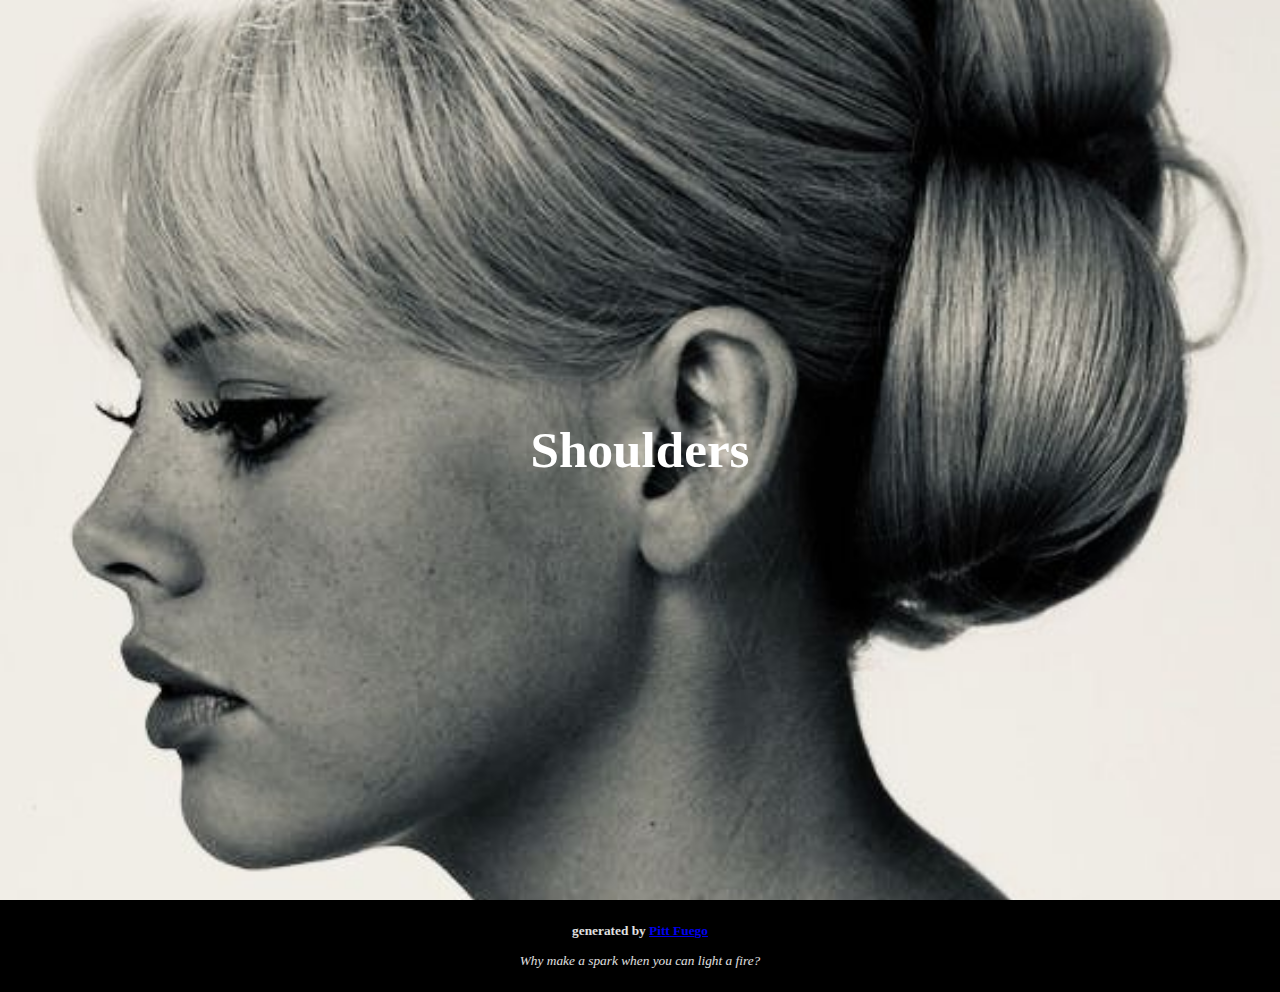
<file: head.html>
<!--Looks like you're ready to get making with Pitt Fuego Webtext Generator. Good luck. Let's remember a few basic things:

1. If you haven't worked through one of our Pitt Fuego introductory tools (Electrate Fuego or I Am...A Project in Becoming), please do so. These programs will give you the basic skills to use this webtext generator.
2. Add content from code repository at the bottom of this file. Copy and paste from <div> to </div>.
3. Pay attention to file management - keep your asset names simple or use camel case.
4. Make sure your code matches your asset/file type. Code is case sensitive,
5. Describe all images and clearly label links and buttons for accessibility  purposes.
6. Consult w3.org when your code needs to do more than it does.
7. Control Z, Control Z, Control Z...
8. Publish, share, spread the Fuego!-->

<!--BTW. You can leave these hidden HTML text fields be, or delete them. They are but road signs, absent from the larger design-->

<!DOCTYPE html>
<html lang="en">
<head>
<title>Jordan Cyborg</title>
<meta charset="UTF-8">
<meta name="viewport" content="width=device-width, initial-scale=1">
<link rel="stylesheet" type="text/css" href="style.css">
</head>


<body>

<!--To adjust hero image and text, find hero-image class on style.css-->
<div class="hero-image2">
  <div class="hero-text">
    <h1><a href="shoulders.html" style="color: rgb(255, 255, 255); text-decoration: none;">Shoulders</a></h1>
  </div>
</div>




  <div id="logo">
          <p><b>generated by <a href="https://pitt-fuego.github.io/Pitt-Fuego-Coding-Tools/">Pitt Fuego</a></b></p>
          <p><em>Why make a spark when you can light a fire?</em></p>
  </div>

  </body>
     </html>




     <!--Code Snippets - Looking to add components? You've come to the right place. Copy code snippets from <div> to </div> and add to the body section. Adjust class properties on style.css.


     ***Add Text Block***

     (Format textblock using inline styling: text-align: left, center, justify, right; Format text: Italics: <em>italics</em>; Bold: <b>bold</b>; Link Website: <a href="link">LinkName</a>; Link Asset: <a href=filename.pdf>FileName</a>; Line Breaks: <br></br>)

     (use <h3> header and <p> for longer content)

     <div class="textblock" style="text-align: left">
         <h2>Header</h2>
         <h3>We recommend using our mobile-ready text sizing. Lorem ipsum dolor sit amet, consectetur adipiscing elit, sed do eiusmod tempor incididunt ut labore et dolore magna aliqua. Ut enim ad minim veniam, quis nostrud exercitation ullamco laboris nisi ut aliquip ex ea commodo consequat. Duis aute irure dolor in reprehenderit in voluptate velit esse cillum dolore eu fugiat nulla pariatur. Excepteur sint occaecat cupidatat non proident, sunt in culpa qui officia deserunt mollit anim id est laborum.</h3>
     </div>



     ***Add Block Quote***

     (Format text: Italics: <em>italics</em>; Bold: <b>bold</b>. For more stylings, find blockquote class on style.css)

     <div class="blockquote" style="text-align: center">
         <h2>Excepteur sint occaecat cupidatat non proident!</h2>
     </div>



     ***Add Bulleted Points to Textblock***

     (Change <ul></ul> to <ol></ol> to change from unordered list to ordered list. For more stylings, find the ul/li classes on style.css)

     <div class= "ul">
             <li>first</li>
             <li>second</li>
             <li>third</li>
     </div>

     -or- (try a nested list)

     <div class="ul">
         <li>Coffee</li>
         <li>Tea
           <ul>
             <li>Black tea</li>
             <li>Green tea</li>
           </ul>
          </li>
         <li>Milk</li>
      </div>



      ***Add a Button***

      (Clearly label button for accessibility purposes. If this is not possible, include: aria-label=”label for accessibility purposes.” For more stylings, find button class on style.css)

      <div class="buttonbox">
         <a href="https://pitt-fuego.github.io/Pitt-Fuego-Coding-Tools/" class="button" aria-label="">Button</a>
      </div>




     ***Embed YouTube Video***

     <div class="video">
       <div class="video-container">
         <iframe width="560" height="315" src="https://www.youtube.com/embed/QzMJtLUncIg" title="YouTube video player" frameborder="0" allow="accelerometer; autoplay; clipboard-write; encrypted-media; gyroscope; picture-in-picture" allowfullscreen></iframe>
     </div>
         <p>Add a caption.</p>
     </div>



     ***Add a Standard Image***

     (Control image properties with inline width value.)

     <img src="fuego.jpg" alt="describe the image HERE for accessibility purposes" style="width:30%;" class="center-img">
     <p style="text-align: center"><em>Add a caption.</em></p>



     ***Add Image Block with Padding and Caption*** (Control image properties with inline width value.)

     <div class="imgageblock">
         <img src="fuego.jpg" alt="describe the image HERE for accessibility purposes" style="width:100%;">
          <p style="text-align: center"><em>Add a caption.</em></p>
     </div>



     ***Add a Photo Grid***

     <div class="photogrid">
     <div class="row">
         <div class="column">
             <img src="pgrid1.jpg" alt="describe the image HERE for accessibility purposes">
             <img src="pgrid2.jpg" alt="describe the image HERE for accessibility purposes">
         </div>
         <div class="column">
             <img src="pgrid3.jpg" alt="describe the image HERE for accessibility purposes">
             <img src="pgrid4.jpg" alt="describe the image HERE for accessibility purposes">
         </div>
         <div class="column">
             <img src="pgrid5.jpg" alt="describe the image HERE for accessibility purposes">
             <img src="pgrid6.jpg" alt="describe the image HERE for accessibility purposes">
         </div>
     </div>
         <p><em>Add a caption.</em></p>
     </div>



     ***Add a Parallax Window***

     (To adjust window, find parallax class on style.css)

     <div class="parallax"></div>



     ***Add a Copyright Footer***

     <div id="footer">
       <p>Copyright Your Name, Year.</p>
     </div>




     ***Need something that's not here? Then you probably don't need it. But okay...go to w3 Schools***



     Looking to publish this webtext in GitHub? Here are your next steps:

     Sign in to GitHub. Create a new repository. Name it. Click “uploading an existing file,” then select/drag and drop all of your files... all of them, index.html. style.css, readme, and your image assets. Click "commit." Now go to your repository "settings." Scroll down to "Pages." Here you will change "source" from "none" to "main" branch. This will publish your webtext online. Copy your URL from this settings page...and now it's time to circulate your webtext! Peace and love only, Stephen Quigley, University of Pittsburgh, 2021.-->
</file>
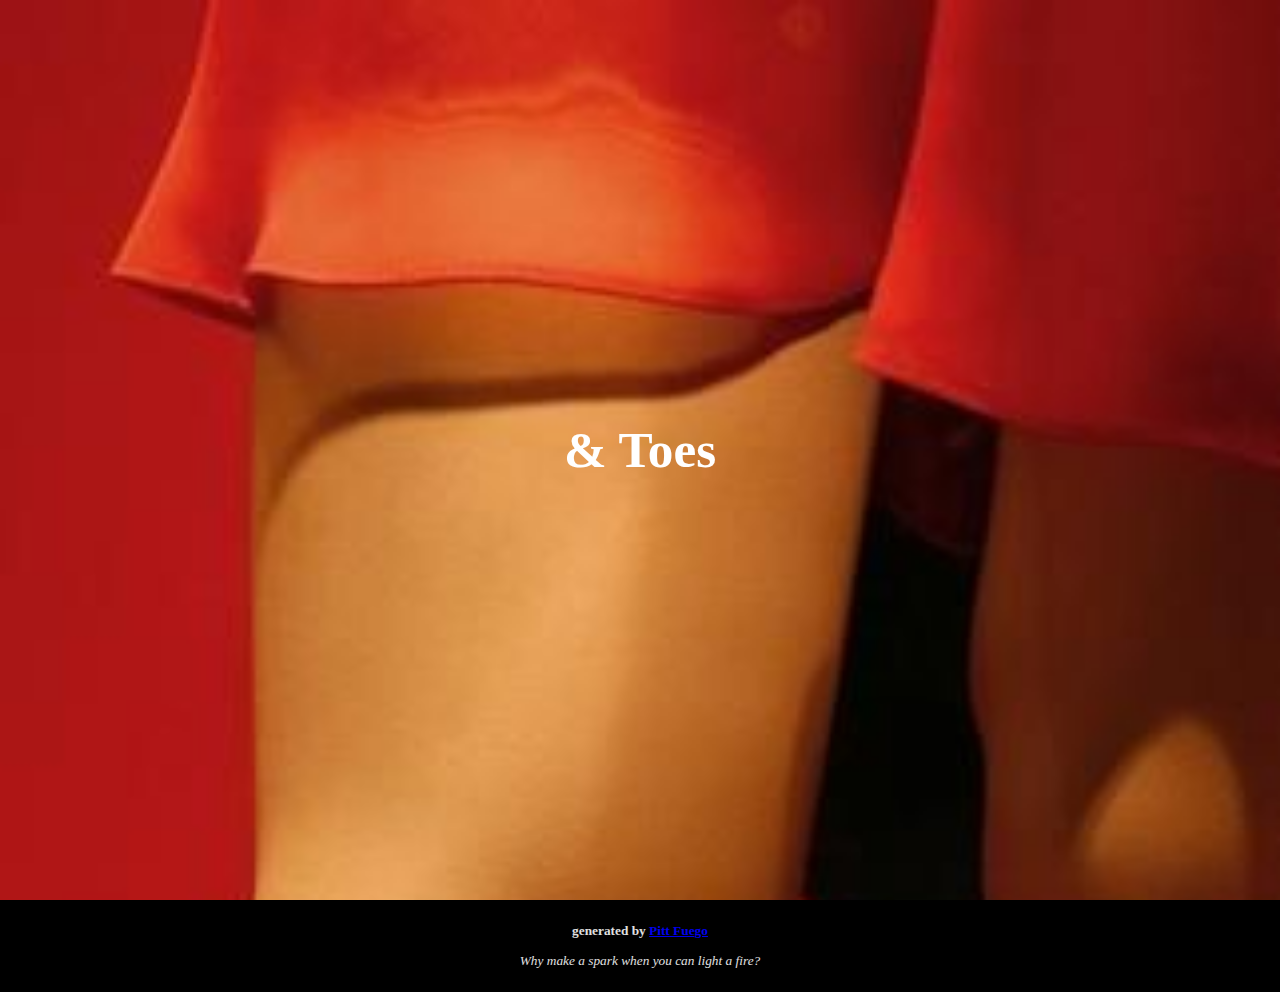
<file: knees.html>
<!DOCTYPE html>
<html lang="en">
<head>
<title>Jordan Cyborg</title>
<meta charset="UTF-8">
<meta name="viewport" content="width=device-width, initial-scale=1">
<link rel="stylesheet" type="text/css" href="style.css">
</head>


<body>

<div class="hero-image4">
  <div class="hero-text">
    <h1><a href="toes.html" style="color: rgb(255, 255, 255); text-decoration: none;">& Toes</a></h1>
  </div>
</div>




  <div id="logo">
          <p><b>generated by <a href="https://pitt-fuego.github.io/Pitt-Fuego-Coding-Tools/">Pitt Fuego</a></b></p>
          <p><em>Why make a spark when you can light a fire?</em></p>
  </div>

  </body>
     </html>
</file>
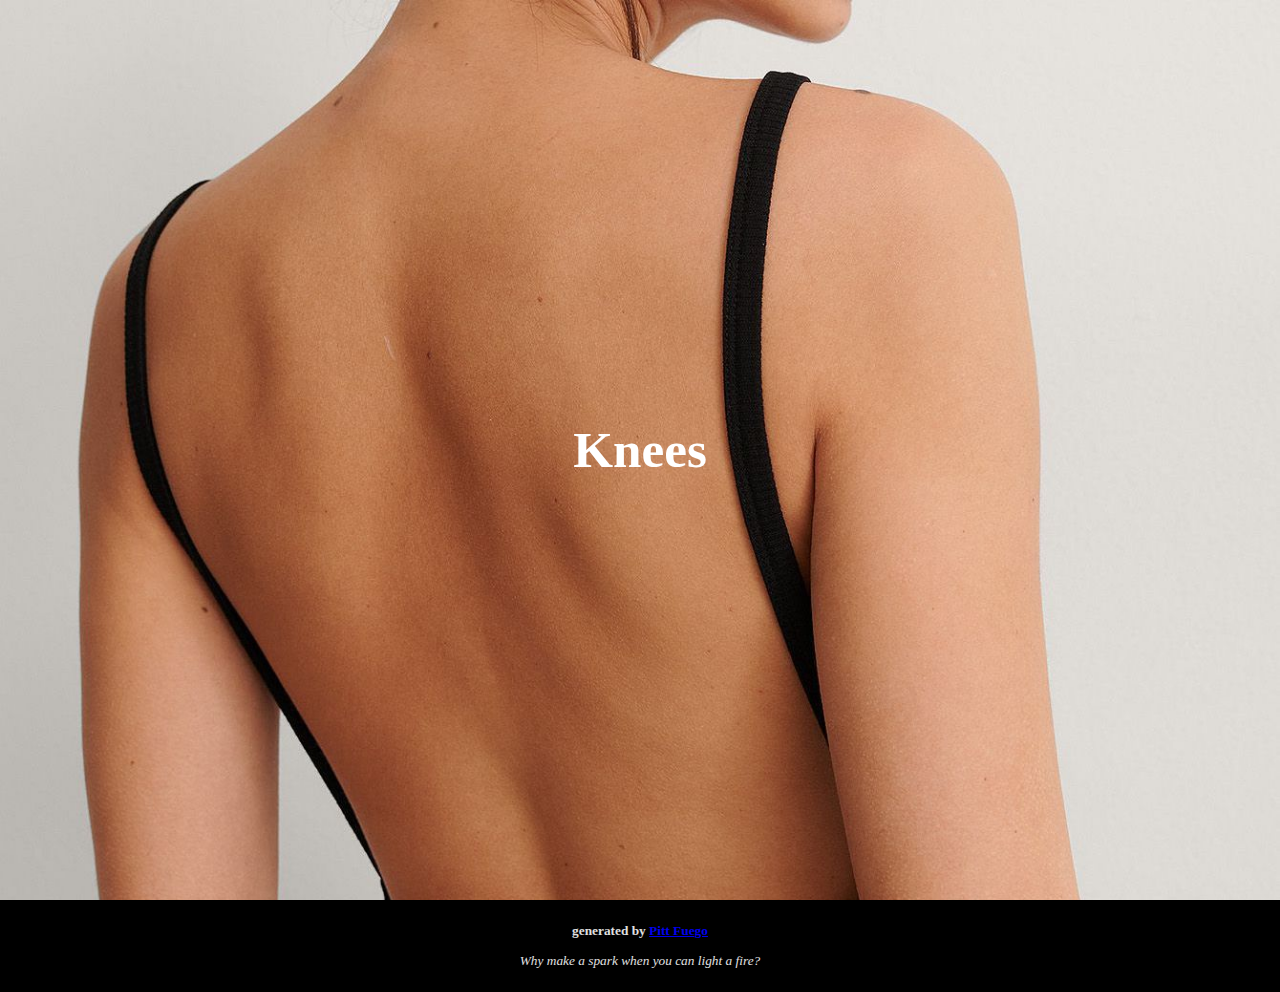
<file: shoulders.html>
<!DOCTYPE html>
<html lang="en">
<head>
<title>Jordan Cyborg</title>
<meta charset="UTF-8">
<meta name="viewport" content="width=device-width, initial-scale=1">
<link rel="stylesheet" type="text/css" href="style.css">
</head>


<body>

<!--To adjust hero image and text, find hero-image class on style.css-->
<div class="hero-image3">
  <div class="hero-text">
    <h1><a href="knees.html" style="color: rgb(255, 255, 255); text-decoration: none;">Knees</a></h1>
  </div>
</div>




  <div id="logo">
          <p><b>generated by <a href="https://pitt-fuego.github.io/Pitt-Fuego-Coding-Tools/">Pitt Fuego</a></b></p>
          <p><em>Why make a spark when you can light a fire?</em></p>
  </div>

  </body>
     </html>
</file>
<file: style.css>
body, html {
  height: 100%;
  margin: 0;
  font-family: Georgia, 'Times New Roman', Times, serif;
}

a:hover {
    color:rgb(220, 17, 17);
}

.hero-image {
    /* - HERO -
    This code controls your "hero image." You will need to change hero.jpg to match your asset */
    background-image: linear-gradient(rgba(0, 0, 0, 100), rgba(0, 0, 0, 100)), url("hero.jpg");
    height: 100%;
    background-attachment: fixed;
    background-position: center;
    background-repeat: no-repeat;
    background-size: cover;
    position: relative;
}
.hero-image2 {
    background-image: url("head13.jpeg");
    height: 100%;
    background-attachment: fixed;
    background-position: center;
    background-repeat: no-repeat;
    background-size: cover;
    position: relative;
}
.hero-image3 {
    background-image: url("shoulder6.jpeg");
    height: 100%;
    background-attachment:local;
    background-position: top;
    background-repeat: no-repeat;
    background-size: cover;
    position: relative;
}
.hero-image4 {
    background-image: url("knees1.jpeg");
    height: 100%;
    background-attachment:local;
    background-position: top;
    background-repeat: no-repeat;
    background-size: cover;
    position: relative;
}

/* Places text in the middle of the image */
.hero-text {
    text-align: center;
    position: absolute;
    top: 50%;
    left: 50%;
    transform: translate(-50%, -50%);
    color: white;
    font-size: 160%;
    line-height: 2em;
}



.hero-text h2 {
    text-align: right;
    position: relative;
    top: 30%;
    left: 10%;
    transform: translate(-50%, -50%);
    color: white;
    font-size: 160%;
    line-height: 2em;
  }


.textblock {
    padding-top: 100px;
    padding-bottom: 100px;
    padding-left: 100px;
    padding-right: 100px;
  }


.blockquote {
    background-color: #;
    border-top: 3px solid #000;
    border-bottom: 3px solid #000;
    padding-left: 20px;
    padding-right: 20px;
    margin: 10%;
}

/* Change your button colors and other attributes here. */
.buttonbox {
    display: flex;
    justify-content: center;
    align-items: center;
    height: 200px;
    border: 0px solid #;
}

.button {
    background-color: #2A5DB0;
    border: none;
    color: white;
    padding: 15px 32px;
    text-align: center;
    display: inline-block;
    font-size: 16px;
    cursor: pointer;
}

.button:hover {
    background-color: #4682B4;
}

/* Change unordered list from disc (default) to circle, square, or none. */
.ul {
    list-style-type: disc;
    font-size: 20pt;
    padding: 20px;
}

/* Change orderd list from upper-roman to lower-alpha. */
.ol {
    list-style-type: upper-roman;
    font-size: 20pt;
    padding: 20px;
}

/* Learn other list conventions: https://www.w3schools.com/cssref/pr_list-style-type.asp */

.video {
    text-align: center;
}

.video-container {
  	position:relative;
  	padding-bottom:56.25%;
  	padding-top:30px;
  	height:0;
  	overflow:hidden;
    text-align: center;
  }

.video-container iframe, .video-container object, .video-container embed {
  	position:absolute;
  	top:0;
  	left:0;
  	width:100%;
  	height:100%;
  }


/* Preset Image Controls

This section of CSS helps organize images to position and center the image to scale nicely on all screens */

.center-img {
  display: block;
  margin-left: auto;
  margin-right: auto;
}

.imgageblock {
      display: block;
      margin-left: auto;
      margin-right: auto;
      padding-top: 100px;
      padding-bottom: 100px;
  }


/*  - PARALLAX -
This code controls that cool parallax image and scrolling effect. Change the image "fuego.jpg" below to match your asset.*/


.parallax {
    background-image: url("parallax.jpg");

    /* Set a specific height */
    height: 500px;

    /* control the parallax scrolling effect */
    background-attachment: fixed;
    background-position: center;
    background-repeat: no-repeat;
    background-size: cover;
    padding-top: 100px;
    padding-bottom: 100px;

}


/* This code stops the parallax image and scrolling effect for small screens--at the moment, iPhones just don't it.*/
@media screen and (max-width: 768px) {
	.parallax {
		background-attachment: inherit;
    height: 100px;
	}
}


/* -Preset Photo Grid -

The following CSS is responsible for your photo grid .row, .column, .column img and @ media all work together to create your responsive image displays. Change the images on index.html.*/

.photogrid {
   text-align: center;
   padding-top: 100px;
   padding-bottom: 100px;
}

.row {
    display: flex;
    flex-wrap: wrap;
    padding: 0 4px;
    justify-content: center;
}

/* Create 3 equal columns that sit next to each other */
.column {
    flex: 25%;
    max-width: 25%;
    padding: 0 4px;
}

.column img {
    margin-top: 8px;
    vertical-align: middle;
    width: 100%;
}


/* Responsive layout - makes grid a one column-layout instead of two or three columns */
@media screen and (max-width: 800px) {
    .column {
        flex: 75%;
        max-width: 75%;
    }
}
/* - Preset Text Block Controls-
this CSS element centers text elements*/


/* This CSS section controls the paragraph, video blocks*/
@media screen and (min-width: 800px) {
    .textblock, .video {
        margin: auto;
        width: 50%;
        padding: 100px;
        font-size: 125%;
    }
}

@media screen and (max-width: 800px) {
    .textblock, .video {
        margin: auto;
        padding-left: 20px;
        padding-right: 20px;
        padding-top: 100px;
        padding-bottom: : 1000px;
    }
}


#logo {
    padding-top: 10px;
    padding-bottom: 10px;
    padding-left: 20px;
    padding-right: 20px;
    font-size: 10pt;
    text-align: center;
    background-color: rgb(0, 0, 0);
    
  }

#footer {
        text-align: center;
        background-color: rgb(0, 0, 0);
    }

    p {
        color: rgb(224, 224, 224);
      }
</file>
